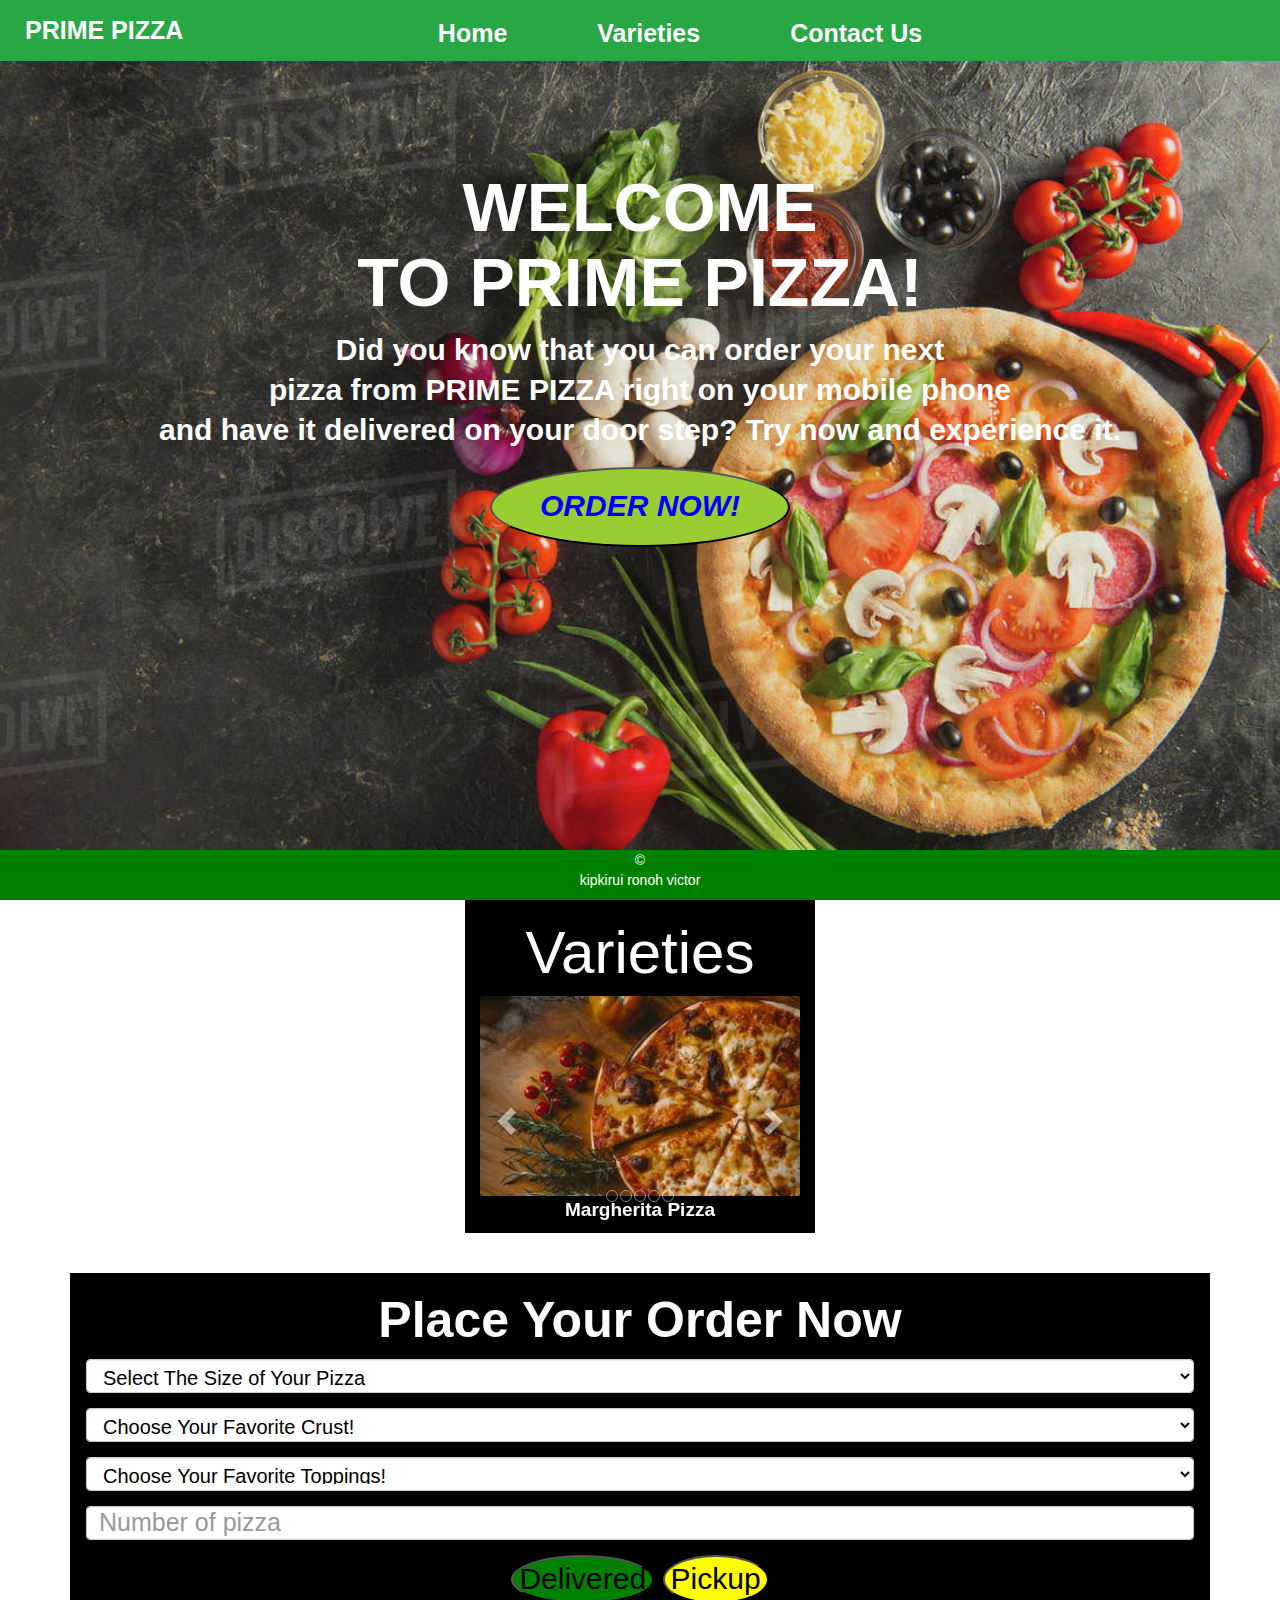
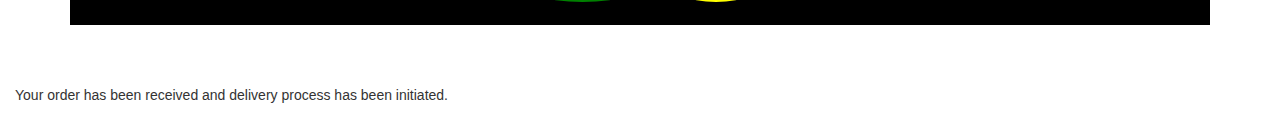
<file: index.html>
<!DOCTYPE html>
<html lang="en">

<head>
  <meta charset="UTF-8">
  <meta name="viewport" content="width=device-width, initial-scale=1.0">
  <meta http-equiv="X-UA-Compatible" content="ie=edge">
  <link rel="stylesheet" href="./css/bootstrap.css">
  <link rel="stylesheet" href="styles.css" type="text/css">
  <link rel="stylesheet" href="contact.html" type="text/css">
  <script src="https://ajax.googleapis.com/ajax/libs/jquery/3.4.1/jquery.min.js"></script>
  <title>Pizza</title>
</head>

<body>
  <nav class="navbar navbar-expand-lg navbar-light bg-success navbar-fixed-top height:20px">
    <a class="navbar-brand" href="#"><span>PRIME PIZZA</span></a>
    <button class="navbar-toggler" type="button" data-toggle="collapse" data-target="#navbarSupportedContent"
      aria-controls="navbarSupportedContent" aria-expanded="false" aria-label="Toggle navigation">
      <span class="navbar-toggler-icon"></span>
    </button>

    <div class="collapse navbar-collapse" id="navbarSupportedContent">

      <div class="bar">
        <ul class="navbar-nav">
          <li class="nav-item active">
            <a class="nav-link" href="#"><span class="var">Home</span> <span class="sr-only">(current)</span></a>
          </li>
          <li class="nav-item">
            <a class="nav-link" href="#varieties"><span class="var">Varieties</span></a>
          </li>
          <li class="nav-item">
            <a class="nav-link" href="contact.html"><span class="var">Contact Us</span></a>
          </li>
        </ul>
      </div>
    </div>
  </nav>

  <div class="container-fluid">
    <div class="toppage">
      <div class="toptext">
        <div class="h">
          <h1><b><span class="hh">WELCOME <br>TO PRIME PIZZA!</span></b></h1>
          <p><b>Did you know that you can order your next<br> pizza from PRIME PIZZA right on your mobile phone <br> and
              have it delivered on your door step? Try now and
              experience it.</b></p>
        </div>
        <div class="btn">
          <form action="#order">
            <button class="button" type="submit"
              style="border-radius:50%; font-style: italic; width: 300px; height: 80px; background-color: yellowgreen; font-size: 30px">
              <b>ORDER NOW!</b>
            </button>
          </form>
        </div>
      </div>
    </div>
  </div>
  <div class="container" id="varieties" style="background-color:black; width:35rem;">
    <div class="hed">
      <h2>Varieties</h2>
    </div>
    <div id="myCarousel" class="carousel slide" data-ride="carousel">
      <ol class="carousel-indicators">
        <li data-target="#myCarousel" data-slide-to="0"></li>
        <li data-target="#myCarousel" data-slide-to="1"></li>
        <li data-target="#myCarousel" data-slide-to="2"></li>
        <li data-target="#myCarousel" data-slide-to="3"></li>
        <li data-target="#myCarousel" data-slide-to="4"></li>
      </ol>
      <div class="carousel-inner" style="color: white; text-align: center;">
        <div class="item active">
          <img src="images/Margherita Pizza.jpeg" class="rounded" alt="Margherita" style="width:80rem;height: 20rem;">
          <p><b>Margherita Pizza</b></p>
        </div>
        <div class="item">
          <img src="images/pepperoni.jpeg" class="rounded" alt="pepperoni" style="width:80rem;height: 20rem;">
          <p><b>Pepperoni Pizza</b></p>
        </div>
        <div class="item">
          <img src="images/bbq.jpeg" class="rounded" alt="bbq" style="width:80rem;height: 20rem;">
          <p><b>BBQ Pizza</b></p>
        </div>
        <div class="item">
          <img src="images/Hawaian.jpeg" class="rounded" alt="Hawaian" style="width:80rem; height: 20rem;">
          <p><b>Hawaian Pizza</b></p>
        </div>
        <div class="item">
          <img src="images/Meat-lovers.jpeg" class="rounded" alt="Meat-Lover" style="width:80rem;height: 20rem;">
          <p><b>Meat-Lover's Pizza</b></p>
        </div>
      </div>
      <a class="left carousel-control" href="#myCarousel" data-slide="prev">
        <span class="glyphicon glyphicon-chevron-left"></span>
        <span class="sr-only">Previous</span>
      </a>
      <a class="right carousel-control" href="#myCarousel" data-slide="next">
        <span class="glyphicon glyphicon-chevron-right"></span>
        <span class="sr-only">Next</span>
      </a>
    </div>
  </div><br><br>
  <div class="container" style="background-color:black">
    <h1 class="text" id="order" style="color: white;font-size:5rem; text-align: center"><b>Place Your Order Now</b></h1>
    <div class="card table" style="width: 100%;">
      <form>
        <div class="form-group text-center">
          <select class="form-control" id="sel1" style="font-size:2rem; color:black;">
            <option value="" disabled selected hidden><b>Select The Size of Your Pizza</b></option>
            <option value="400">Small kshs 400</option>
            <option value="700">Medium kshs 700</option>
            <option value="1000">Large kshs 1000</option>
          </select>
        </div>
      </form>

      <form>
        <div class="form-group text-center">
          <select class="form-control" id="sel2" style="font-size:2rem; color:black;">
            <option value="" disabled selected hidden><b>Choose Your Favorite Crust!</b>
            <option>
            <option value="200">Crispy kshs 200</option>
            <option value="100">Stuffed kshs 100</option>
            <option value="120"> Bagels kshs 120</option>
            <option value="90"> Gluten-free kshs 90</option>
          </select>
        </div>
      </form>

      <form action="/action_page.php">
        <div class="form-group text-center">
          <select class="form-control" id="sel3" style="font-size:2rem; color:black;">
            <option value="" disabled selected hidden>Choose Your Favorite Toppings!</option>
            <option value="60">Pepperoni kshs 60</option>
            <option value="110">Mushrooms kshs 110</option>
            <option value="70">Black olives kshs 70</option>
            <option value="120">Green peppers kshs 120</option>
          </select>
        </div>
        <div class="form-group text-center">
          <input type="number" style="font-size:2.5rem; color:black;" class="form-control" name="fname" id="number"
            placeholder="Number of pizza" min="1" required>
        </div>
      </form>
      <div class="button" style="font-size:3rem; color:black;">
        <button type="number" style="background-color:green; border-radius: 70%;" onclick="calculateTotal()">Delivered</button>
        <button type="number" style="background-color:yellow; border-radius: 70%;" onclick="calculate()">Pickup</button>
        </div>
    </div>
  </div><br><br><br>

  <div class="col-sm-7">
    <div id="message">
      <p>Your order has been received and delivery process has been initiated.</p>
    </div>

  </div>
  <div class="footer" id="footer">
    <p>&COPY;<br>kipkirui ronoh victor</p>
  </div>

  <link rel="stylesheet" href="https://maxcdn.bootstrapcdn.com/bootstrap/3.4.1/css/bootstrap.min.css">
  <script src="https://ajax.googleapis.com/ajax/libs/jquery/3.4.1/jquery.min.js"></script>
  <script src="https://maxcdn.bootstrapcdn.com/bootstrap/3.4.1/js/bootstrap.min.js"></script>

  <script src="https://code.jquery.com/jquery-3.4.1.slim.min.js"
    integrity="sha384-J6qa4849blE2+poT4WnyKhv5vZF5SrPo0iEjwBvKU7imGFAV0wwj1yYfoRSJoZ+n" crossorigin="anonymous">
  </script>
  <script src="https://cdn.jsdelivr.net/npm/popper.js@1.16.0/dist/umd/popper.min.js"
    integrity="sha384-Q6E9RHvbIyZFJoft+2mJbHaEWldlvI9IOYy5n3zV9zzTtmI3UksdQRVvoxMfooAo" crossorigin="anonymous">
  </script>
  <script src="https://stackpath.bootstrapcdn.com/bootstrap/4.4.1/js/bootstrap.min.js"
    integrity="sha384-wfSDF2E50Y2D1uUdj0O3uMBJnjuUD4Ih7YwaYd1iqfktj0Uod8GCExl3Og8ifwB6" crossorigin="anonymous">
  </script>
  <script src="./js/scripts.js"></script>
</body>

</html>
</file>
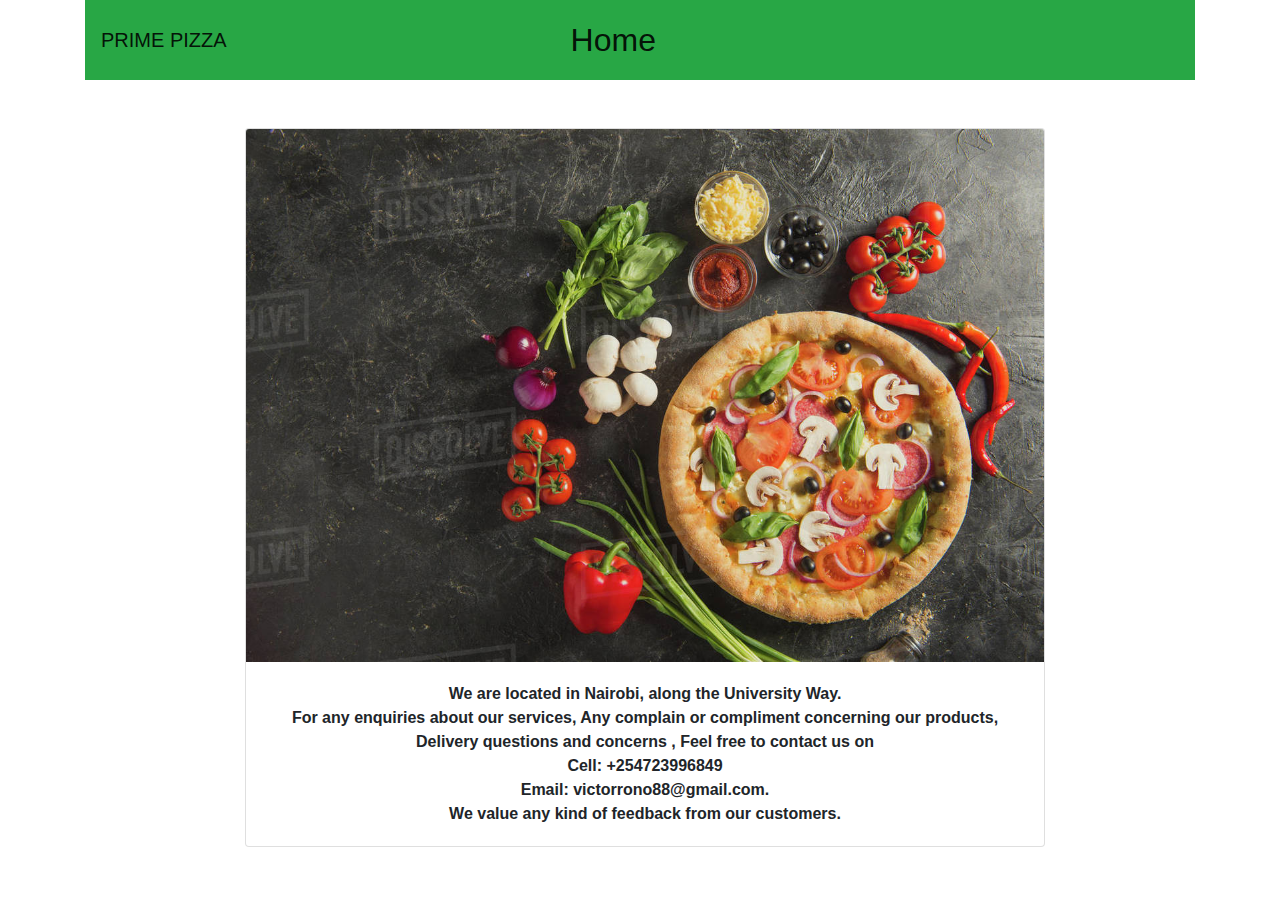
<file: contact.html>
<!DOCTYPE html>
<html lang="en">

<head>
    <meta charset="UTF-8">
    <meta name="viewport" content="width=device-width, initial-scale=1.0">
    <meta http-equiv="X-UA-Compatible" content="ie=edge">
    <link rel="stylesheet" href="./css/bootstrap.css">
    <title>PRIME PIZZA</title>
</head>

<body>
    <div class="container">
        <nav class="navbar navbar-expand-lg navbar-light bg-success navbar-fixed-top height:20px">
            <a class="navbar-brand" href="#"><span>PRIME PIZZA</span></a>
            <button class="navbar-toggler" type="button" data-toggle="collapse" data-target="#navbarSupportedContent"
                aria-controls="navbarSupportedContent" aria-expanded="false" aria-label="Toggle navigation">
                <span class="navbar-toggler-icon"></span>
            </button>

            <div class="collapse navbar-collapse" id="navbarSupportedContent">

                <div class="bar">
                    <ul class="navbar-nav">
                        <li class="nav-item active" style="padding-left:20rem; font-size:2rem">
                            <a class="nav-link" href="index.html"><span class="var">Home</span> <span
                                    class="sr-only">(current)</span></a>
                        </li>
                    </ul>
                </div>
            </div>
        </nav>
    <div id="contact"
        style="margin-top:3rem; text-align:center; font-size: 1rem; padding-left: 10rem">
        <div class="card" style="width: 50rem;">
            <img class="card-img-top" src="images/1.jpg" alt="Card image cap">
            <div class="card-body">
                <p class="card-text"><b>We are located in Nairobi, along the University Way.<br>For any enquiries about our services, Any complain or compliment concerning our
                        products, Delivery questions and concerns
                        , Feel free to contact us on<br>Cell: +254723996849<br>Email: victorrono88@gmail.com.<br>We
                        value any kind of feedback from our customers.</b>
                </p>
            </div>
        </div>
    </div>
    </div>
</body>

</html>
</file>
<file: styles.css>
body {
    background-image: url(images/1.jpg);
    background-repeat: no-repeat;
    background-size: cover;
    position: unset;
    background-attachment: fixed;
}

.navbar-nav {
    position: absolute;
    left: 50%;
    transform: translatex(-50%);
}

.var {
    font-weight: bolder;
    padding-left: 80px;
}

.bar {
    text-align: center;
    font-size: 45px;
    margin: -28px;
}

span {
    font-size: 25px;
    color: white;
    font-weight: bolder;
}

.toppage {
    height: 100vh;
}

.toptext {
    text-align: center;
    position: absolute;
    top: 30%;
    margin-top: -120px;
    left: 0;
    line-height: 40px;
    width: 100%;
}

label {
    color: blue;
}

.item>p {
    font-size: 19px;
}

.h {
    color: rgb(143, 40, 40);
}

.h>p {
    color: white;
    font-size: 30px;
}

.hh {
    font-size: 68px;
    color: white;
}

h2 {
    text-align: center;
}

.hed>h2 {
    color: white;
    font-size: 60px;
}

.btn {
    color: blue;
}

.button {
    text-align: center;
    color: blue;
}
.table{
    background: inherit;
}
.footer {
    left: 0;
    bottom: 0;
    width: 100%;
    background-color: green;
    color: white;
    text-align: center;
    position: fixed;
}
</file>
